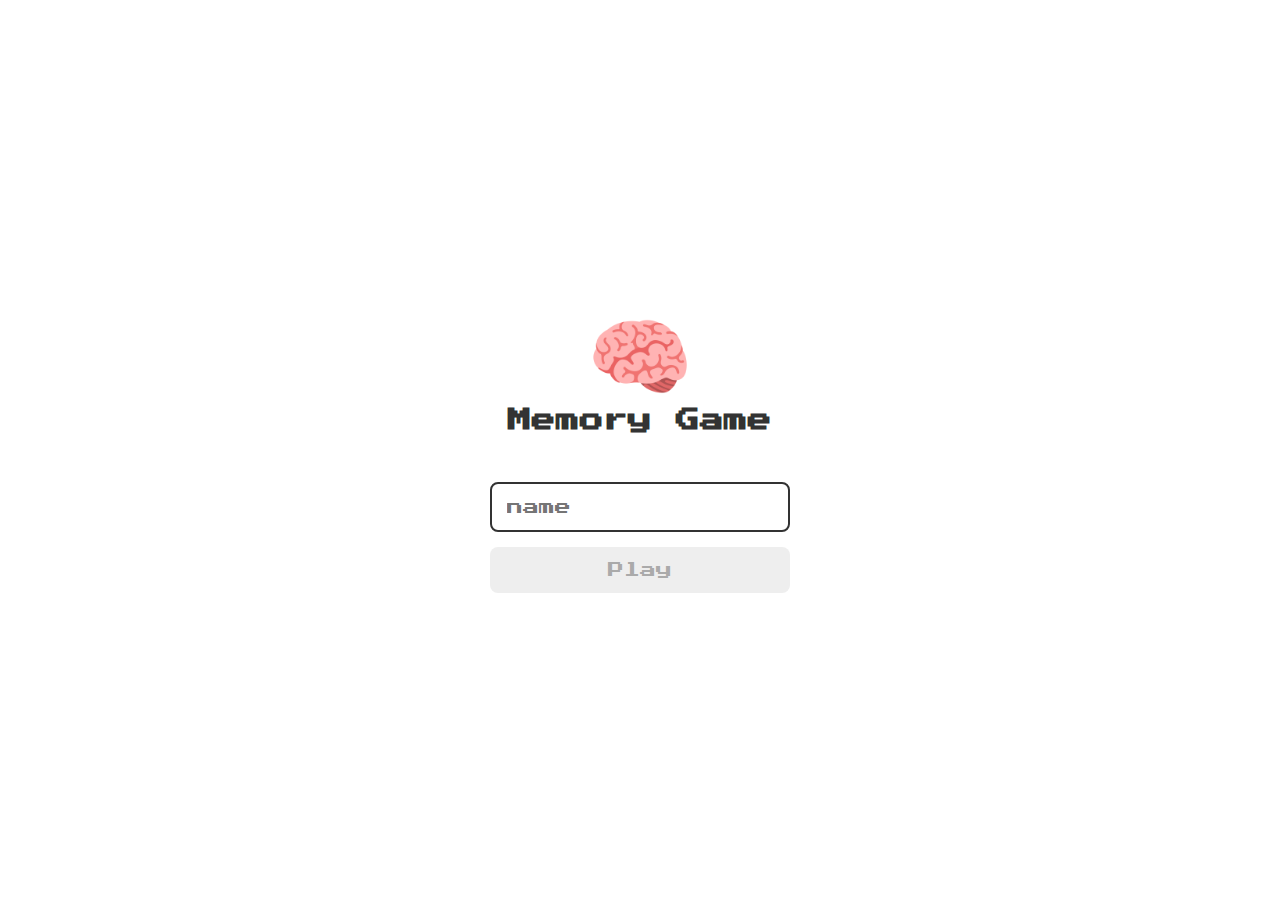
<file: index.html>
<!DOCTYPE html>
<html lang="en">
  <head>
    <meta charset="UTF-8" />
    <meta name="viewport" content="width=device-width, initial-scale=1.0" />

    <link rel="stylesheet" href="./assets/css/reset.css" />
    <link rel="stylesheet" href="./assets/css/login.css" />
    <script defer src="assets/js/login.js"></script>

    <title>Memory Game | Login</title>
  </head>
  <body>
    <form class="login_form">
      <div class="login_header">
        <img src="assets/images/brain.png" alt="brain icon" />
        <h1>Memory Game</h1>
      </div>

      <input type="text" placeholder="name" class="login_input" />
      <button type="submit" class="login_button" disabled>Play</button>
    </form>
  </body>
</html>
</file>
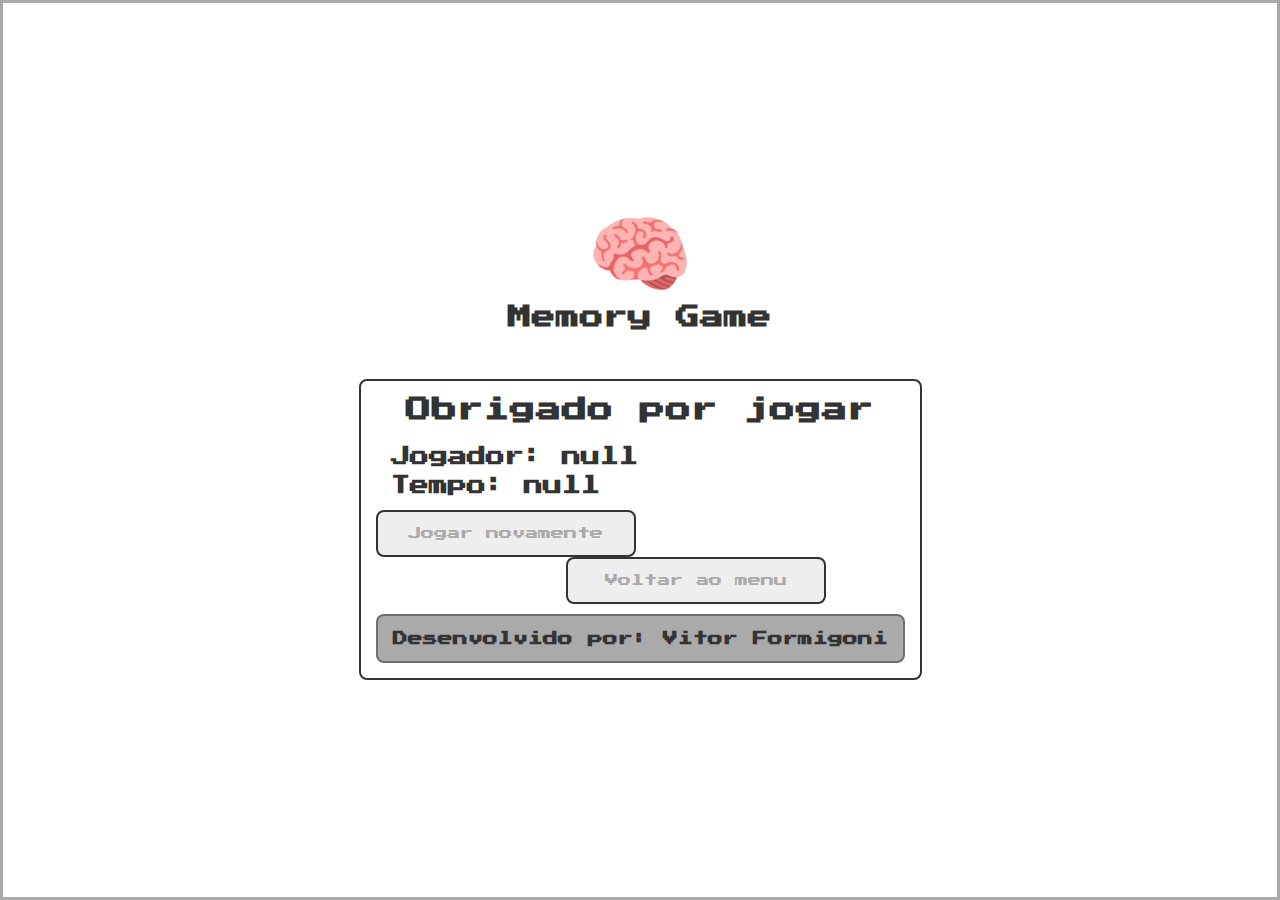
<file: assets/pages/agradecimento.html>
<!DOCTYPE html>
<html lang="en">
  <head>
    <meta charset="UTF-8" />
    <meta name="viewport" content="width=device-width, initial-scale=1.0" />

    <link rel="stylesheet" href="../css/reset.css" />
    <link rel="stylesheet" href="../css/agradecimento.css" />
    <link rel="stylesheet" href="../css/login.css" />

    <script defer src="../js/agradecimento.js"></script>

    <title>Memory Game | agradecimento</title>
  </head>
  <body>
    <div class="login_form">
      <div class="login_header">
        <img src="../images/brain.png" alt="brain icon" />
        <h1>Memory Game</h1>
      </div>

      <div class="agradecimento">
        <h1>Obrigado por jogar</h1>

        <div class="playerInfo">
          <h2 class="text player"></h2>
          <h2 class="text timer"></h2>
        </div>

        <div class="buttons">
          <button type="submit" class="button restart">Jogar novamente</button>
          <button type="submit" class="button menu">Voltar ao menu</button>
        </div>

        <div class="dev">
          <h3 class="text">Desenvolvido por: Vitor Formigoni</h3>
        </div>
      </div>
    </div>
  </body>
</html>
</file>
<file: assets/css/login.css>
.login_form {
  align-items: center;
  display: flex;
  flex-direction: column;
  height: 100vh;
  justify-content: center;
}

.login_header {
  align-items: center;
  display: flex;
  flex-direction: column;
  justify-content: center;
  margin-bottom: 50px;
}

.login_header img {
  width: 100px;
}

.login_header h1 {
  color: #333;
  font-size: 1.5em;
}

.login_input {
  border: 2px solid #333;
  border-radius: 8px;
  color: #333;
  font-size: 1em;
  margin-bottom: 15px;
  max-width: 300px;
  outline: none;
  padding: 15px;
  width: 100%;
}

.login_button {
  background-color: #ee665c;
  border-radius: 8px;
  color: #fff;
  cursor: pointer;
  font-size: 1em;
  max-width: 300px;
  padding: 15px;
  width: 100%;
}

.login_button:disabled {
  background-color: #eee;
  color: #aaa;
  cursor: auto;
}
</file>
<file: assets/css/agradecimento.css>
body {
  align-items: center;
  display: flex;
  flex-direction: column;
  height: 100vh;
  justify-content: center;
  border: solid #aaa;
}

h1 {
  text-align: center;
}

.agradecimento {
  border: 2px solid #333;
  border-radius: 8px;
  color: #333;
  font-size: 0.8em;
  margin-bottom: 15px;
  max-width: 100vh;
  outline: none;
  padding: 15px;
  width: 100%;
}

.dev {
  background-color: #aaa;
  border: rgba(51, 51, 51, 0.494) solid 2px;
  border-radius: 8px;
  padding: 10px;
  margin-top: 10px;
  font-size: 1em;
}

.playerInfo {
  color: #333;
  padding: 10px;
  margin-top: 10px;
  font-size: 1em;
  text-align: left;
}

.text {
  padding: 5px;
}

.buttons {
  font-size: 1em;
  display: inline-block;
  width: 50vh;
}

.button {
  background-color: #eee;
  border-radius: 8px;
  color: #aaa;
  cursor: auto;
  max-width: 260px;
  padding: 15px;
  width: 100%;
  border: solid 2px #333;
}

.button:hover {
  background-color: #ee665c;
  color: rgb(255, 255, 255);
  cursor: pointer;
}

.menu {
  float: right;
}
</file>
